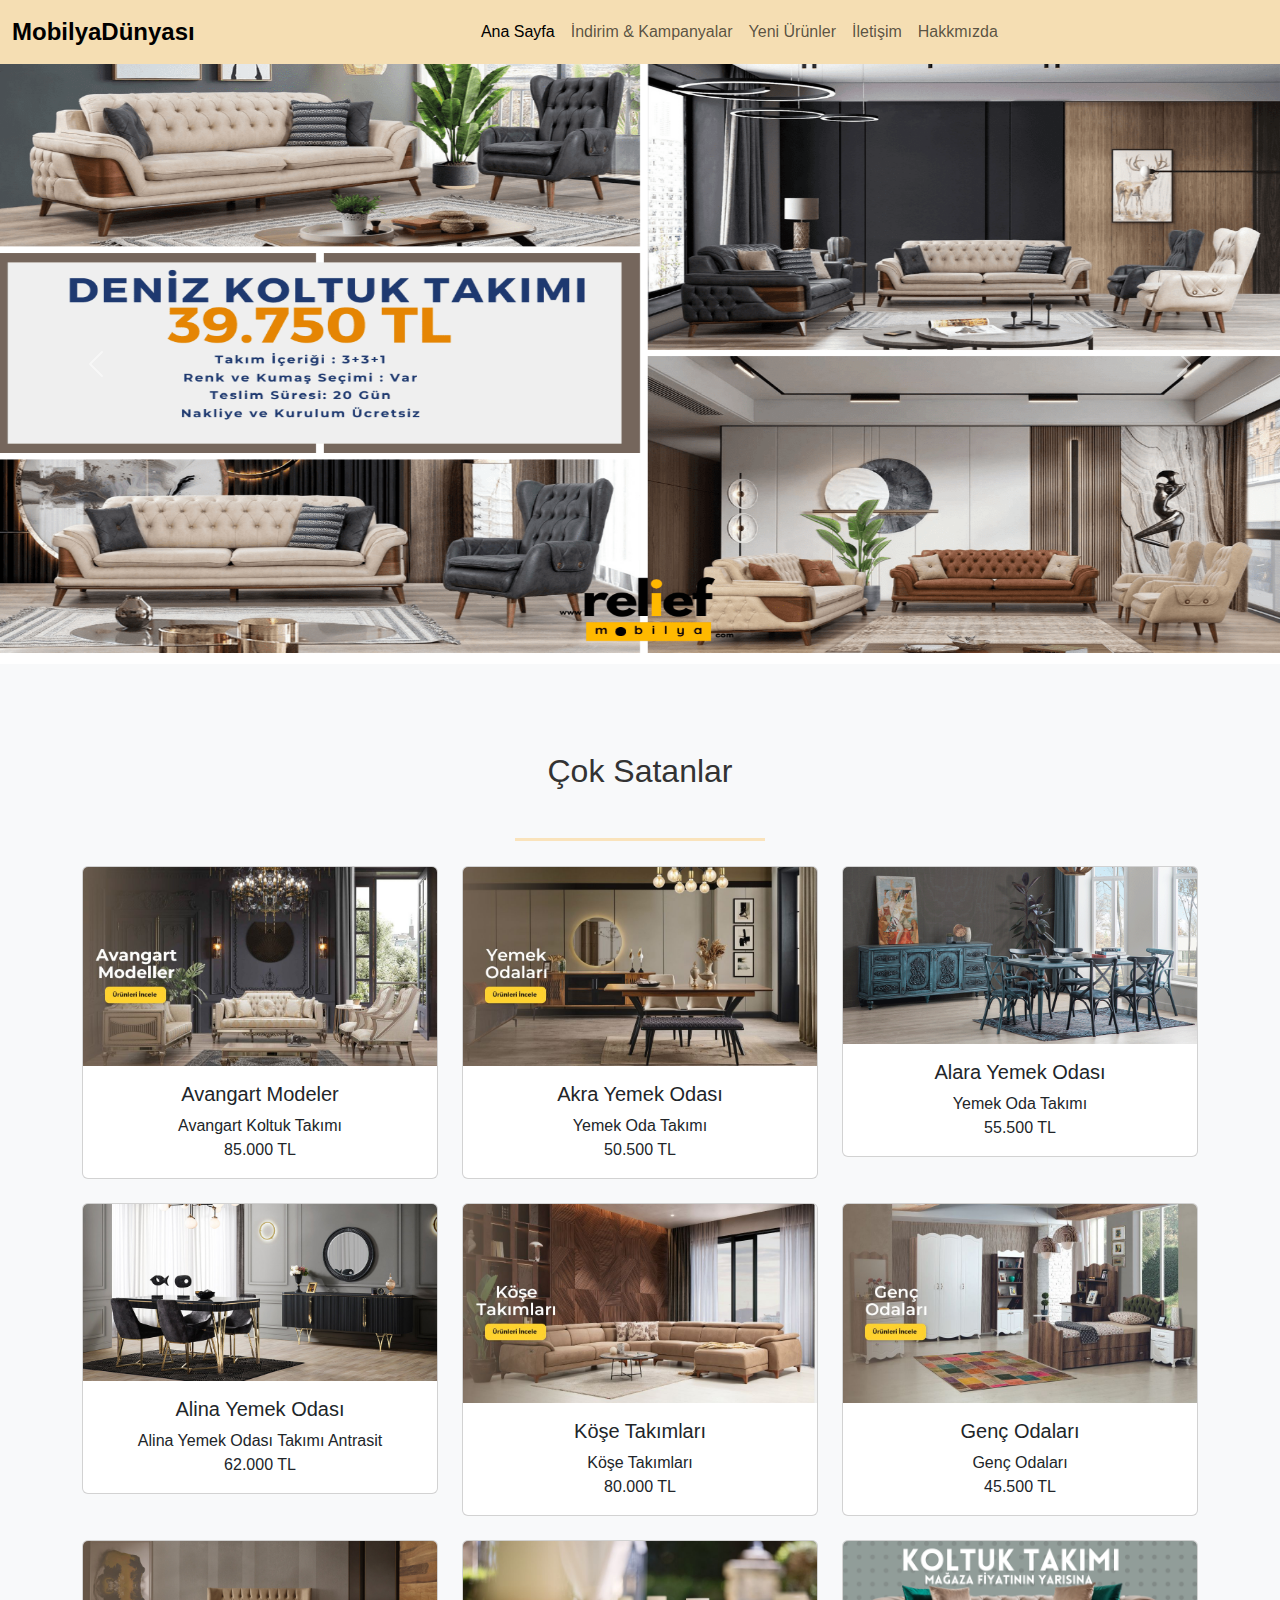
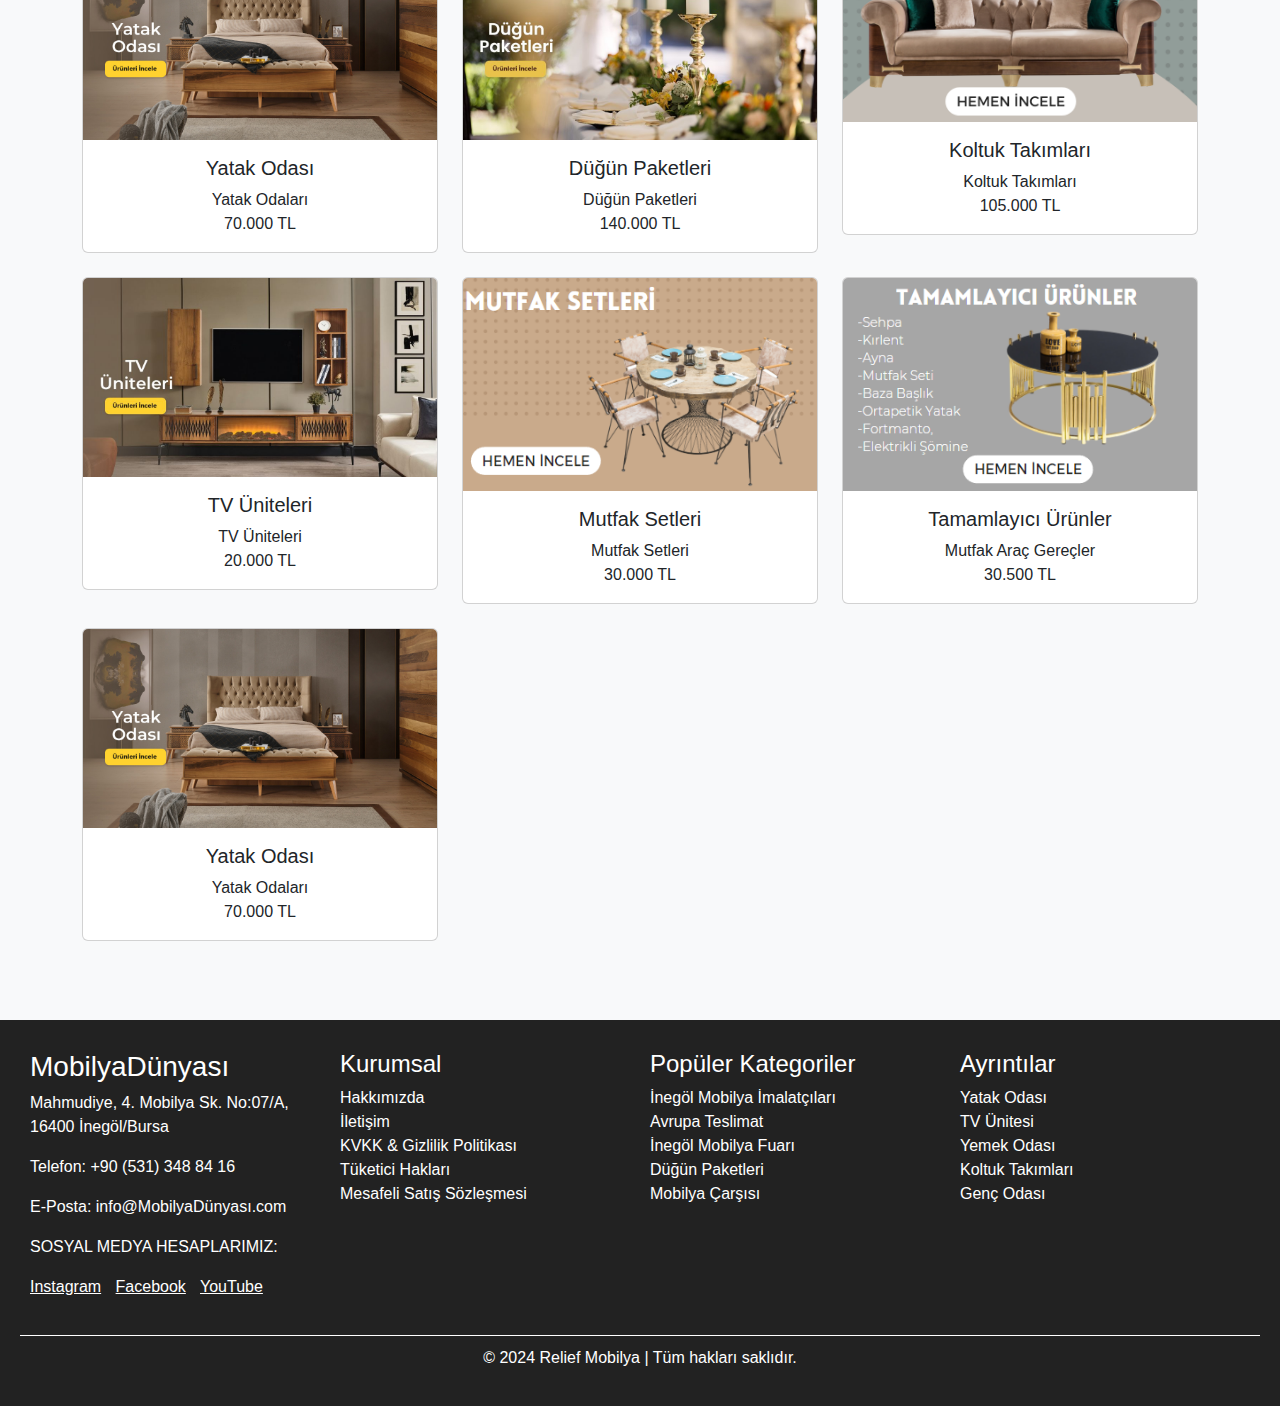
<file: index.html>
<!DOCTYPE html>
<html lang="tr">
<head>
    <meta charset="UTF-8">
    <meta name="viewport" content="width=device-width, initial-scale=1.0">
    <link href="https://cdn.jsdelivr.net/npm/bootstrap@5.3.3/dist/css/bootstrap.min.css" rel="stylesheet" integrity="sha384-QWTKZyjpPEjISv5WaRU9OFeRpok6YctnYmDr5pNlyT2bRjXh0JMhjY6hW+ALEwIH" crossorigin="anonymous">
    <title>Bootstrap 4 tekrar</title>
    <link rel="stylesheet" href="css/stil.css">
</head>
<body>




    <nav class="navbar navbar-expand-lg navbar-custom">
        <div class="container-fluid">
            <a class="navbar-brand" href="index.html">MobilyaDünyası</a>
            <button class="navbar-toggler" type="button" data-bs-toggle="collapse" data-bs-target="#navbarNav" aria-controls="navbarNav" aria-expanded="false" aria-label="Toggle navigation">
                <span class="navbar-toggler-icon"></span>
            </button>
            <div class="collapse navbar-collapse" id="navbarNav">
                <ul class="navbar-nav">
                    <li class="nav-item">
                        <a class="nav-link active" aria-current="page" href="index.html">Ana Sayfa</a>
                    </li>
                    
                    <li class="nav-item">
                        <a class="nav-link" href="İndirim & Kampanyalar.html">İndirim & Kampanyalar</a>
                    </li>
                    <li class="nav-item">
                        <a class="nav-link" href="Yeni Ürünler.html">Yeni Ürünler</a>
                    </li>
                    <li class="nav-item">
                        <a class="nav-link" href="İletişim.html">İletişim</a>
                    </li>
                    <li class="nav-item">
                        <a class="nav-link" href="Hakkımızda.html">Hakkmızda</a>
                    </li>
                </ul>
            </div>
        </div>
    </nav>




    <div id="carouselExample" class="carousel slide">
        <div class="carousel-inner">
          <div class="carousel-item active">
            <img src="img/sli7.png" class="d-block w-100" alt="...">
          </div>
          <div class="carousel-item">
            <img src="img/sli2.png" class="d-block w-100" alt="...">
          </div>
          <div class="carousel-item">
            <img src="img/sli8.png" class="d-block w-100" alt="...">
          </div>
          <div class="carousel-item">
            <img src="img/sli4.png" class="d-block w-100" alt="...">
          </div>
          <div class="carousel-item">
            <img src="img/sli5.png" class="d-block w-100" alt="...">
          </div>
          <div class="carousel-item">
            <img src="img/sli6.png" class="d-block w-100" alt="...">
          </div>
          <div class="carousel-item">
            <img src="img/sli1.png" class="d-block w-100" alt="...">
          </div>
        </div>
        <button class="carousel-control-prev" type="button" data-bs-target="#carouselExample" data-bs-slide="prev">
    <span class="carousel-control-prev-icon" aria-hidden="true"></span>
    <span class="visually-hidden">Previous</span>
  </button>
  <button class="carousel-control-next" type="button" data-bs-target="#carouselExample" data-bs-slide="next">
    <span class="carousel-control-next-icon" aria-hidden="true"></span>
    <span class="visually-hidden">Next</span>
  </button>
</div>







<!--menü başla-->
<section class="p-5 text-center">
    <div class="container">
        <h2 class="mb-5 font-weight-bold">Çok Satanlar</h2>
        <hr class="ayrac">

        
                    <div class="row">
            
                        <!-- Hizmet Kutuları (Linkli) -->
                        <div class="col-md-4 mb-4">
                            <a href="https://reliefmobilya.com/urun-kategori/avangart-modeller/" class="card text-decoration-none ekibimiz" target="_blank">
                                <img src="img/cok1.jpg" class="card-img-top" alt="BurgerKralığı">
                                <div class="card-body">
                                    <h5 class="card-title">Avangart Modeler</h5>
                                    <p class="card-text">Avangart Koltuk Takımı<br>85.000 TL</p>
                                </div>
                            </a>
                        </div>
            
                        <div class="col-md-4 mb-4">
                            <a href="https://reliefmobilya.com/urun-kategori/yemek-odasi-2/" class="card text-decoration-none ekibimiz" target="_blank">
                                <img src="img/cok8.jpg" class="card-img-top" alt="BurgerKralığı">
                                <div class="card-body">
                                    <h5 class="card-title">Akra Yemek Odası</h5>
                                    <p class="card-text">Yemek Oda Takımı<br>50.500 TL</p>
                                </div>
                            </a>
                        </div>
            
                        <div class="col-md-4 mb-4">
                            <a href="https://reliefmobilya.com/urun/alara-yemek-odasi-takimi/" class="card text-decoration-none ekibimiz" target="_blank">
                                <img src="img/cok12.png" class="card-img-top" alt="BurgerKralığı">
                                <div class="card-body">
                                    <h5 class="card-title">Alara Yemek Odası</h5>
                                    <p class="card-text">Yemek Oda Takımı<br>55.500 TL</p>
                                </div>
                            </a>
                        </div>
            
                        <div class="col-md-4 mb-4">
                            <a href="https://reliefmobilya.com/urun/alina-yemek-odasi-takimi-antrasit/" class="card text-decoration-none ekibimiz" target="_blank">
                                <img src="img/cok13.jpg" class="card-img-top" alt="BurgerKralığı">
                                <div class="card-body">
                                    <h5 class="card-title">Alina Yemek Odası</h5>
                                    <p class="card-text">Alina Yemek Odası Takımı Antrasit<br>62.000 TL</p>
                                </div>
                            </a>
                        </div>
            
                        <div class="col-md-4 mb-4">
                            <a href="https://reliefmobilya.com/urun-kategori/kose-takimi-4/" class="card text-decoration-none ekibimiz" target="_blank">
                                <img src="img/cok5.jpg" class="card-img-top" alt="BurgerKralığı">
                                <div class="card-body">
                                    <h5 class="card-title">Köşe Takımları</h5>
                                    <p class="card-text">Köşe Takımları<br>80.000 TL</p>
                                </div>
                            </a>
                        </div>
            
                        <div class="col-md-4 mb-4">
                            <a href="https://reliefmobilya.com/urun-kategori/genc-odasi/" class="card text-decoration-none ekibimiz" target="_blank">
                                <img src="img/cok3.jpg" class="card-img-top" alt="BurgerKralığı">
                                <div class="card-body">
                                    <h5 class="card-title">Genç Odaları</h5>
                                    <p class="card-text">Genç Odaları<br>45.500 TL</p>
                                </div>
                            </a>
                        </div>
            
                        <div class="col-md-4 mb-4">
                            <a href="https://reliefmobilya.com/urun-kategori/yatak-odasi-2/page/2" class="card text-decoration-none ekibimiz" target="_blank">
                                <img src="img/cok9.jpg" class="card-img-top" alt="BurgerKralığı">
                                <div class="card-body">
                                    <h5 class="card-title">Yatak Odası</h5>
                                    <p class="card-text">Yatak Odaları<br>70.000 TL</p>
                                </div>
                            </a>
                        </div>
            
                        <div class="col-md-4 mb-4">
                            <a href="https://reliefmobilya.com/urun-kategori/dugun-paketi/" class="card text-decoration-none ekibimiz" target="_blank">
                                <img src="img/cok2.jpg" class="card-img-top" alt="BurgerKralığı">
                                <div class="card-body">
                                    <h5 class="card-title">Düğün Paketleri</h5>
                                    <p class="card-text">Düğün Paketleri<br>140.000 TL</p>
                                </div>
                            </a>
                        </div>
            
                        <div class="col-md-4 mb-4">
                            <a href="https://reliefmobilya.com/urun-kategori/koltuk-takimlari/" class="card text-decoration-none ekibimiz" target="_blank">
                                <img src="img/cok10.png" class="card-img-top" alt="BurgerKralığı">
                                <div class="card-body">
                                    <h5 class="card-title">Koltuk Takımları</h5>
                                    <p class="card-text">Koltuk Takımları<br>105.000 TL</p>
                                </div>
                            </a>
                        </div>
            
                        <div class="col-md-4 mb-4">
                            <a href="https://reliefmobilya.com/urun-kategori/tv-unitesi-5/" class="card text-decoration-none ekibimiz" target="_blank">
                                <img src="img/cok7.jpg" class="card-img-top" alt="BurgerKralığı">
                                <div class="card-body">
                                    <h5 class="card-title">TV Üniteleri</h5>
                                    <p class="card-text">TV Üniteleri<br>20.000 TL</p>
                                </div>
                            </a>
                        </div>
            
                        <div class="col-md-4 mb-4">
                            <a href="https://reliefmobilya.com/urun-kategori/tamamlayici-urunler/mutfak-seti/" class="card text-decoration-none ekibimiz" target="_blank">
                                <img src="img/mut1.png" class="card-img-top" alt="BurgerKralığı">
                                <div class="card-body">
                                    <h5 class="card-title">Mutfak Setleri</h5>
                                    <p class="card-text">Mutfak Setleri<br>30.000 TL</p>
                                </div>
                            </a>
                        </div>
                                                                                 
                        <div class="col-md-4 mb-4">
                            <a href="https://reliefmobilya.com/urun-kategori/tamamlayici-urunler/" class="card text-decoration-none ekibimiz" target="_blank">
                                <img src="img/Kullanisli-Modeller.png" class="card-img-top" alt="BurgerKralığı">
                                <div class="card-body">
                                    <h5 class="card-title">Tamamlayıcı Ürünler</h5>
                                    <p class="card-text">Mutfak Araç Gereçler<br>30.500 TL</p>
                                </div>
                            </a>
                        </div>
            
                        <div class="col-md-4 mb-4 position-relative">
                            <a href="https://reliefmobilya.com/urun-kategori/yatak-odasi-2/page/2" class="card text-decoration-none ekibimiz" target="_blank">
                                <img src="img/cok9.jpg" class="card-img-top" alt="BurgerKralığı">
                                <div class="card-body">
                                    <h5 class="card-title">Yatak Odası</h5>
                                    <p class="card-text">Yatak Odaları<br>70.000 TL</p>
                                </div>
                            </a>
                        </div>
                        

                    </div>
                </div>
                </section>






        

    </div>
</section>
<!--menü bitir-->



<!--footer-->
<footer style="background-color: #222; color: white; padding: 20px;">
    <div style="display: flex; justify-content: space-between; flex-wrap: wrap;">
        <!-- Logo ve İletişim -->
        <div style="flex: 1; min-width: 200px; padding: 10px;">
            <h3>MobilyaDünyası</h3>
            <p>Mahmudiye, 4. Mobilya Sk. No:07/A, 16400 İnegöl/Bursa</p>
            <p>Telefon: +90 (531) 348 84 16</p>
            <p>E-Posta: info@MobilyaDünyası.com</p>
            <p>SOSYAL MEDYA HESAPLARIMIZ:</p>
            <p>
                <a href="http://Instagram.com" style="color: white; margin-right: 10px;" target="_blank">Instagram</a>
                <a href="http://Facebook.com" style="color: white; margin-right: 10px;" target="_blank">Facebook</a>
                <a href="http://YouTube.com" style="color: white;" target="_blank">YouTube</a>
            </p>
        </div>
        <!-- Kurumsal -->
        <div style="flex: 1; min-width: 150px; padding: 10px;">
            <h4>Kurumsal</h4>
            <ul style="list-style-type: none; padding: 0;">
                <li><a href="#" style="color: white; text-decoration: none;">Hakkımızda</a></li>
                <li><a href="#" style="color: white; text-decoration: none;">İletişim</a></li>
                <li><a href="#" style="color: white; text-decoration: none;">KVKK & Gizlilik Politikası</a></li>
                <li><a href="#" style="color: white; text-decoration: none;">Tüketici Hakları</a></li>
                <li><a href="#" style="color: white; text-decoration: none;">Mesafeli Satış Sözleşmesi</a></li>
            </ul>
        </div>
        <!-- Popüler Kategoriler -->
        <div style="flex: 1; min-width: 150px; padding: 10px;">
            <h4>Popüler Kategoriler</h4>
            <ul style="list-style-type: none; padding: 0;">
                <li><a href="#" style="color: white; text-decoration: none;">İnegöl Mobilya İmalatçıları</a></li>
                <li><a href="#" style="color: white; text-decoration: none;">Avrupa Teslimat</a></li>
                <li><a href="#" style="color: white; text-decoration: none;">İnegöl Mobilya Fuarı</a></li>
                <li><a href="#" style="color: white; text-decoration: none;">Düğün Paketleri</a></li>
                <li><a href="#" style="color: white; text-decoration: none;">Mobilya Çarşısı</a></li>
            </ul>
        </div>
        <!-- Ayrıntılar -->
        <div style="flex: 1; min-width: 150px; padding: 10px;">
            <h4>Ayrıntılar</h4>
            <ul style="list-style-type: none; padding: 0;">
                <li><a href="#" style="color: white; text-decoration: none;">Yatak Odası</a></li>
                <li><a href="#" style="color: white; text-decoration: none;">TV Ünitesi</a></li>
                <li><a href="#" style="color: white; text-decoration: none;">Yemek Odası</a></li>
                <li><a href="#" style="color: white; text-decoration: none;">Koltuk Takımları</a></li>
                <li><a href="#" style="color: white; text-decoration: none;">Genç Odası</a></li>
            </ul>
        </div>
    </div>
    <!-- Alt Bilgi -->
    <div style="text-align: center; padding-top: 10px; border-top: 1px solid white; margin-top: 10px;">
        <p>© 2024 Relief Mobilya | Tüm hakları saklıdır.</p>
    </div>
</footer>
<!--footer-->

    <script src="https://cdnjs.cloudflare.com/ajax/libs/jquery/3.7.1/jquery.min.js" 
         crossorigin="anonymous" referrerpolicy="no-referrer"></script>

    <script src="https://cdn.jsdelivr.net/npm/bootstrap@5.3.3/dist/js/bootstrap.bundle.min.js" integrity="sha384-YvpcrYf0tY3lHB60NNkmXc5s9fDVZLESaAA55NDzOxhy9GkcIdslK1eN7N6jIeHz" crossorigin="anonymous"></script>
</body>
</html>
</file>
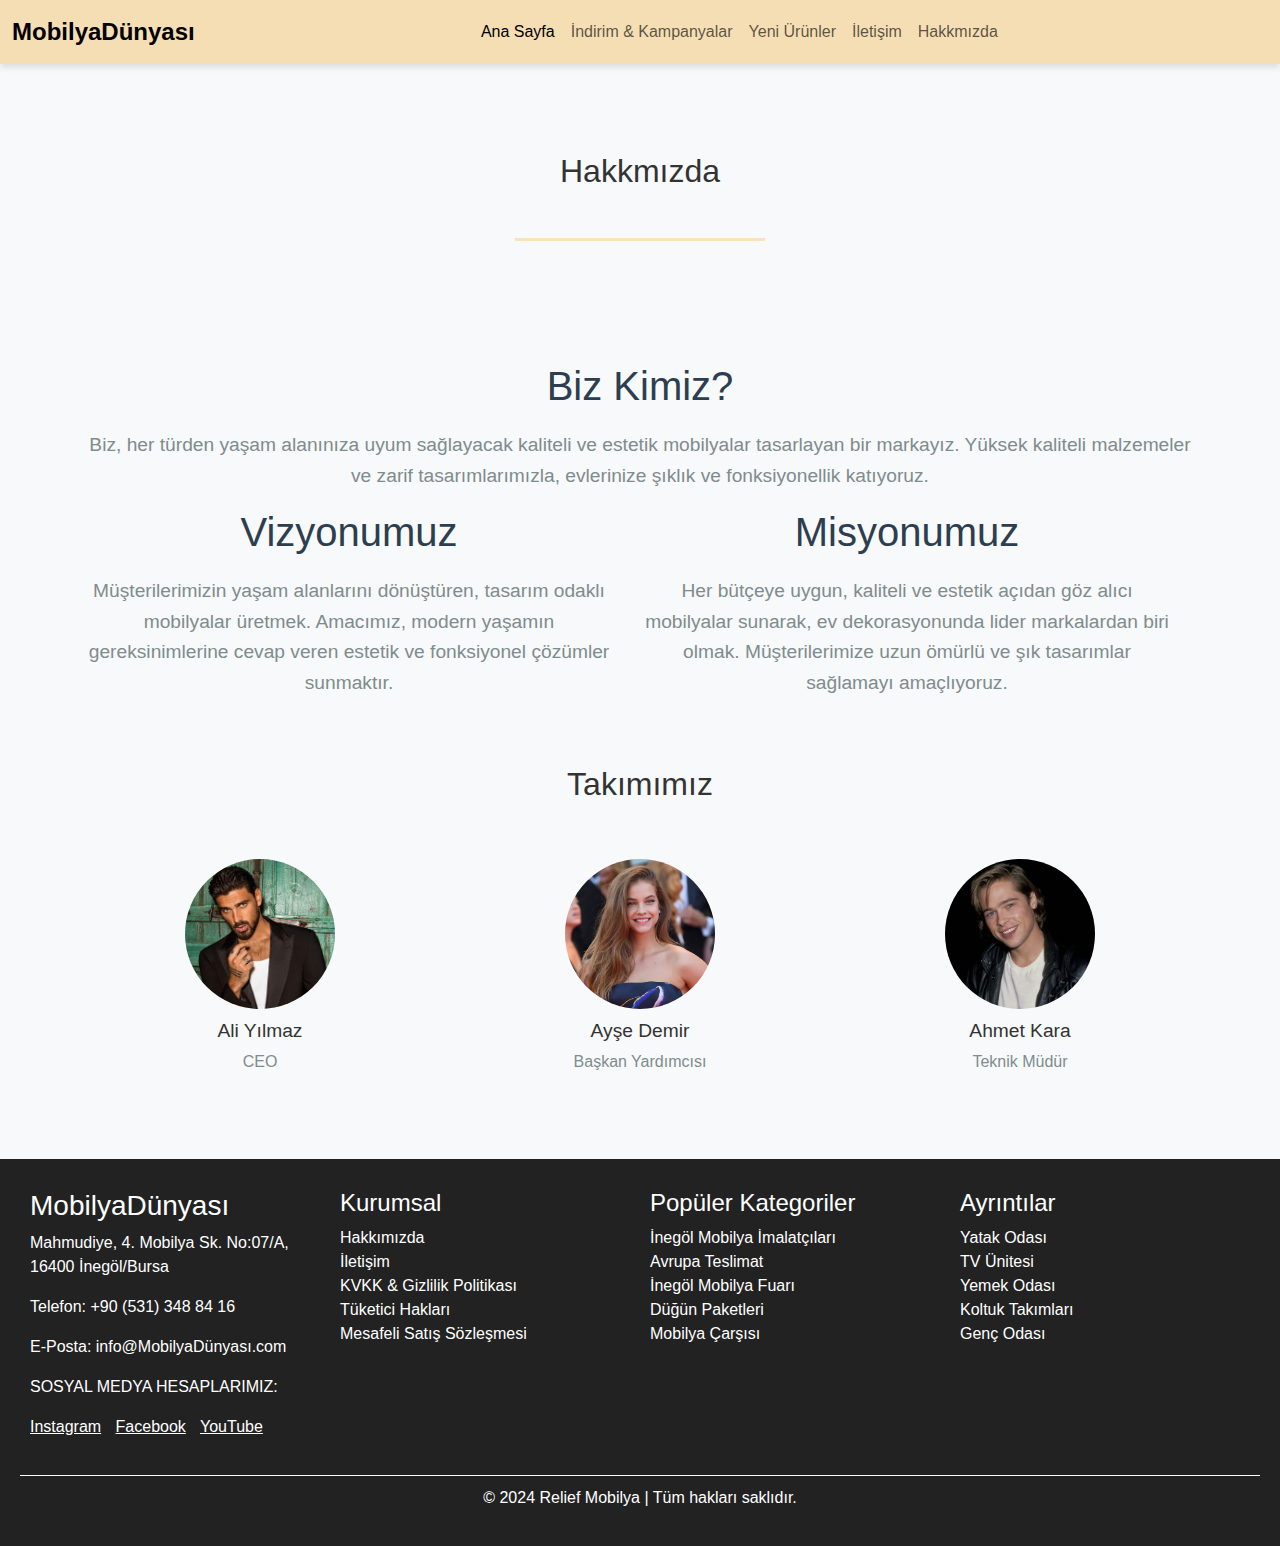
<file: Hakkımızda.html>
<!DOCTYPE html>
<html lang="tr">
<head>
    <meta charset="UTF-8">
    <meta name="viewport" content="width=device-width, initial-scale=1.0">
    <link href="https://cdn.jsdelivr.net/npm/bootstrap@5.3.3/dist/css/bootstrap.min.css" rel="stylesheet" integrity="sha384-QWTKZyjpPEjISv5WaRU9OFeRpok6YctnYmDr5pNlyT2bRjXh0JMhjY6hW+ALEwIH" crossorigin="anonymous">
    <title>Bootstrap 4 tekrar</title>
    <link rel="stylesheet" href="css/stil.css">
</head>
<body>



    <nav class="navbar navbar-expand-lg navbar-custom">
        <div class="container-fluid">
            <a class="navbar-brand" href="index.html">MobilyaDünyası</a>
            <button class="navbar-toggler" type="button" data-bs-toggle="collapse" data-bs-target="#navbarNav" aria-controls="navbarNav" aria-expanded="false" aria-label="Toggle navigation">
                <span class="navbar-toggler-icon"></span>
            </button>
            <div class="collapse navbar-collapse" id="navbarNav">
                <ul class="navbar-nav">
                    <li class="nav-item">
                        <a class="nav-link active" aria-current="page" href="index.html">Ana Sayfa</a>
                    </li>
                    
                    <li class="nav-item">
                        <a class="nav-link" href="İndirim & Kampanyalar.html">İndirim & Kampanyalar</a>
                    </li>
                    <li class="nav-item">
                        <a class="nav-link" href="Yeni Ürünler.html">Yeni Ürünler</a>
                    </li>
                    <li class="nav-item">
                        <a class="nav-link" href="İletişim.html">İletişim</a>
                    </li>
                    <li class="nav-item">
                        <a class="nav-link" href="Hakkımızda.html">Hakkmızda</a>
                    </li>
                </ul>
            </div>
        </div>
    </nav>



<!--menü başla-->
<section class="p-5 text-center">
    <div class="container">
        <h2 class="mb-5 font-weight-bold">Hakkmızda</h2>
        <hr class="ayrac">
        <br><br><br><br>
                    <div class="row">
                        <section class="about-section">
                            <h2>Biz Kimiz?</h2>
                            <p class="about-description">Biz, her türden yaşam alanınıza uyum sağlayacak kaliteli ve estetik mobilyalar tasarlayan bir markayız. Yüksek kaliteli malzemeler ve zarif tasarımlarımızla, evlerinize şıklık ve fonksiyonellik katıyoruz.</p>
                        </section>
    
                        <!-- Vizyon ve Misyon -->
                        <div class="row">
                            <div class="col-md-6">
                                <section class="about-section">
                                    <h2>Vizyonumuz</h2>
                                    <p class="about-description">Müşterilerimizin yaşam alanlarını dönüştüren, tasarım odaklı mobilyalar üretmek. Amacımız, modern yaşamın gereksinimlerine cevap veren estetik ve fonksiyonel çözümler sunmaktır.</p>
                                </section>
                            </div>
                            <div class="col-md-6">
                                <section class="about-section">
                                    <h2>Misyonumuz</h2>
                                    <p class="about-description">Her bütçeye uygun, kaliteli ve estetik açıdan göz alıcı mobilyalar sunarak, ev dekorasyonunda lider markalardan biri olmak. Müşterilerimize uzun ömürlü ve şık tasarımlar sağlamayı amaçlıyoruz.</p>
                                </section>
                            </div>
                        </div>
    



                        <!-- Takımımız -->
                    <section class="team-section">
                        <h2>Takımımız</h2>
                        <br><br>
                        <div class="row">
                            <!-- Takım Üyesi 1 -->
                            <div class="col-md-4">
                                <div class="team-member">
                                    <img src="img/foto2.jpg" alt="Üye 1" class="img-fluid rounded-circle">
                                    <h5>Ali Yılmaz</h5>
                                    <p>CEO</p>
                                </div>
                            </div>
                            <!-- Takım Üyesi 2 -->
                            <div class="col-md-4">
                                <div class="team-member">
                                    <img src="img/foto3.jpg" alt="Üye 2" class="img-fluid rounded-circle">
                                    <h5>Ayşe Demir</h5>
                                    <p>Başkan Yardımcısı</p>
                                </div>
                            </div>
                            <!-- Takım Üyesi 3 -->
                            <div class="col-md-4">
                                <div class="team-member">
                                    <img src="img/foto4.jpg" alt="Üye 3" class="img-fluid rounded-circle">
                                    <h5>Ahmet Kara</h5>
                                    <p>Teknik Müdür</p>
                                </div>
                            </div>
                        </div>
                    </section>
                </div>
            </div>
        </div>
    </main>



                    </div>
        </div>
</section>






        

    </div>
</section>
<!--menü bitir-->


<!--footer-->
<footer style="background-color: #222; color: white; padding: 20px;">
    <div style="display: flex; justify-content: space-between; flex-wrap: wrap;">
        <!-- Logo ve İletişim -->
        <div style="flex: 1; min-width: 200px; padding: 10px;">
            <h3>MobilyaDünyası</h3>
            <p>Mahmudiye, 4. Mobilya Sk. No:07/A, 16400 İnegöl/Bursa</p>
            <p>Telefon: +90 (531) 348 84 16</p>
            <p>E-Posta: info@MobilyaDünyası.com</p>
            <p>SOSYAL MEDYA HESAPLARIMIZ:</p>
            <p>
                <a href="http://Instagram.com" style="color: white; margin-right: 10px;" target="_blank">Instagram</a>
                <a href="http://Facebook.com" style="color: white; margin-right: 10px;" target="_blank">Facebook</a>
                <a href="http://YouTube.com" style="color: white;" target="_blank">YouTube</a>
            </p>
        </div>
        <!-- Kurumsal -->
        <div style="flex: 1; min-width: 150px; padding: 10px;">
            <h4>Kurumsal</h4>
            <ul style="list-style-type: none; padding: 0;">
                <li><a href="#" style="color: white; text-decoration: none;">Hakkımızda</a></li>
                <li><a href="#" style="color: white; text-decoration: none;">İletişim</a></li>
                <li><a href="#" style="color: white; text-decoration: none;">KVKK & Gizlilik Politikası</a></li>
                <li><a href="#" style="color: white; text-decoration: none;">Tüketici Hakları</a></li>
                <li><a href="#" style="color: white; text-decoration: none;">Mesafeli Satış Sözleşmesi</a></li>
            </ul>
        </div>
        <!-- Popüler Kategoriler -->
        <div style="flex: 1; min-width: 150px; padding: 10px;">
            <h4>Popüler Kategoriler</h4>
            <ul style="list-style-type: none; padding: 0;">
                <li><a href="#" style="color: white; text-decoration: none;">İnegöl Mobilya İmalatçıları</a></li>
                <li><a href="#" style="color: white; text-decoration: none;">Avrupa Teslimat</a></li>
                <li><a href="#" style="color: white; text-decoration: none;">İnegöl Mobilya Fuarı</a></li>
                <li><a href="#" style="color: white; text-decoration: none;">Düğün Paketleri</a></li>
                <li><a href="#" style="color: white; text-decoration: none;">Mobilya Çarşısı</a></li>
            </ul>
        </div>
        <!-- Ayrıntılar -->
        <div style="flex: 1; min-width: 150px; padding: 10px;">
            <h4>Ayrıntılar</h4>
            <ul style="list-style-type: none; padding: 0;">
                <li><a href="#" style="color: white; text-decoration: none;">Yatak Odası</a></li>
                <li><a href="#" style="color: white; text-decoration: none;">TV Ünitesi</a></li>
                <li><a href="#" style="color: white; text-decoration: none;">Yemek Odası</a></li>
                <li><a href="#" style="color: white; text-decoration: none;">Koltuk Takımları</a></li>
                <li><a href="#" style="color: white; text-decoration: none;">Genç Odası</a></li>
            </ul>
        </div>
    </div>
    <!-- Alt Bilgi -->
    <div style="text-align: center; padding-top: 10px; border-top: 1px solid white; margin-top: 10px;">
        <p>© 2024 Relief Mobilya | Tüm hakları saklıdır.</p>
    </div>
</footer>
<!--footer-->



<script src="https://cdnjs.cloudflare.com/ajax/libs/jquery/3.7.1/jquery.min.js" 
crossorigin="anonymous" referrerpolicy="no-referrer"></script>

<script src="https://cdn.jsdelivr.net/npm/bootstrap@5.3.3/dist/js/bootstrap.bundle.min.js" integrity="sha384-YvpcrYf0tY3lHB60NNkmXc5s9fDVZLESaAA55NDzOxhy9GkcIdslK1eN7N6jIeHz" crossorigin="anonymous"></script>
</body>
</html>
</file>
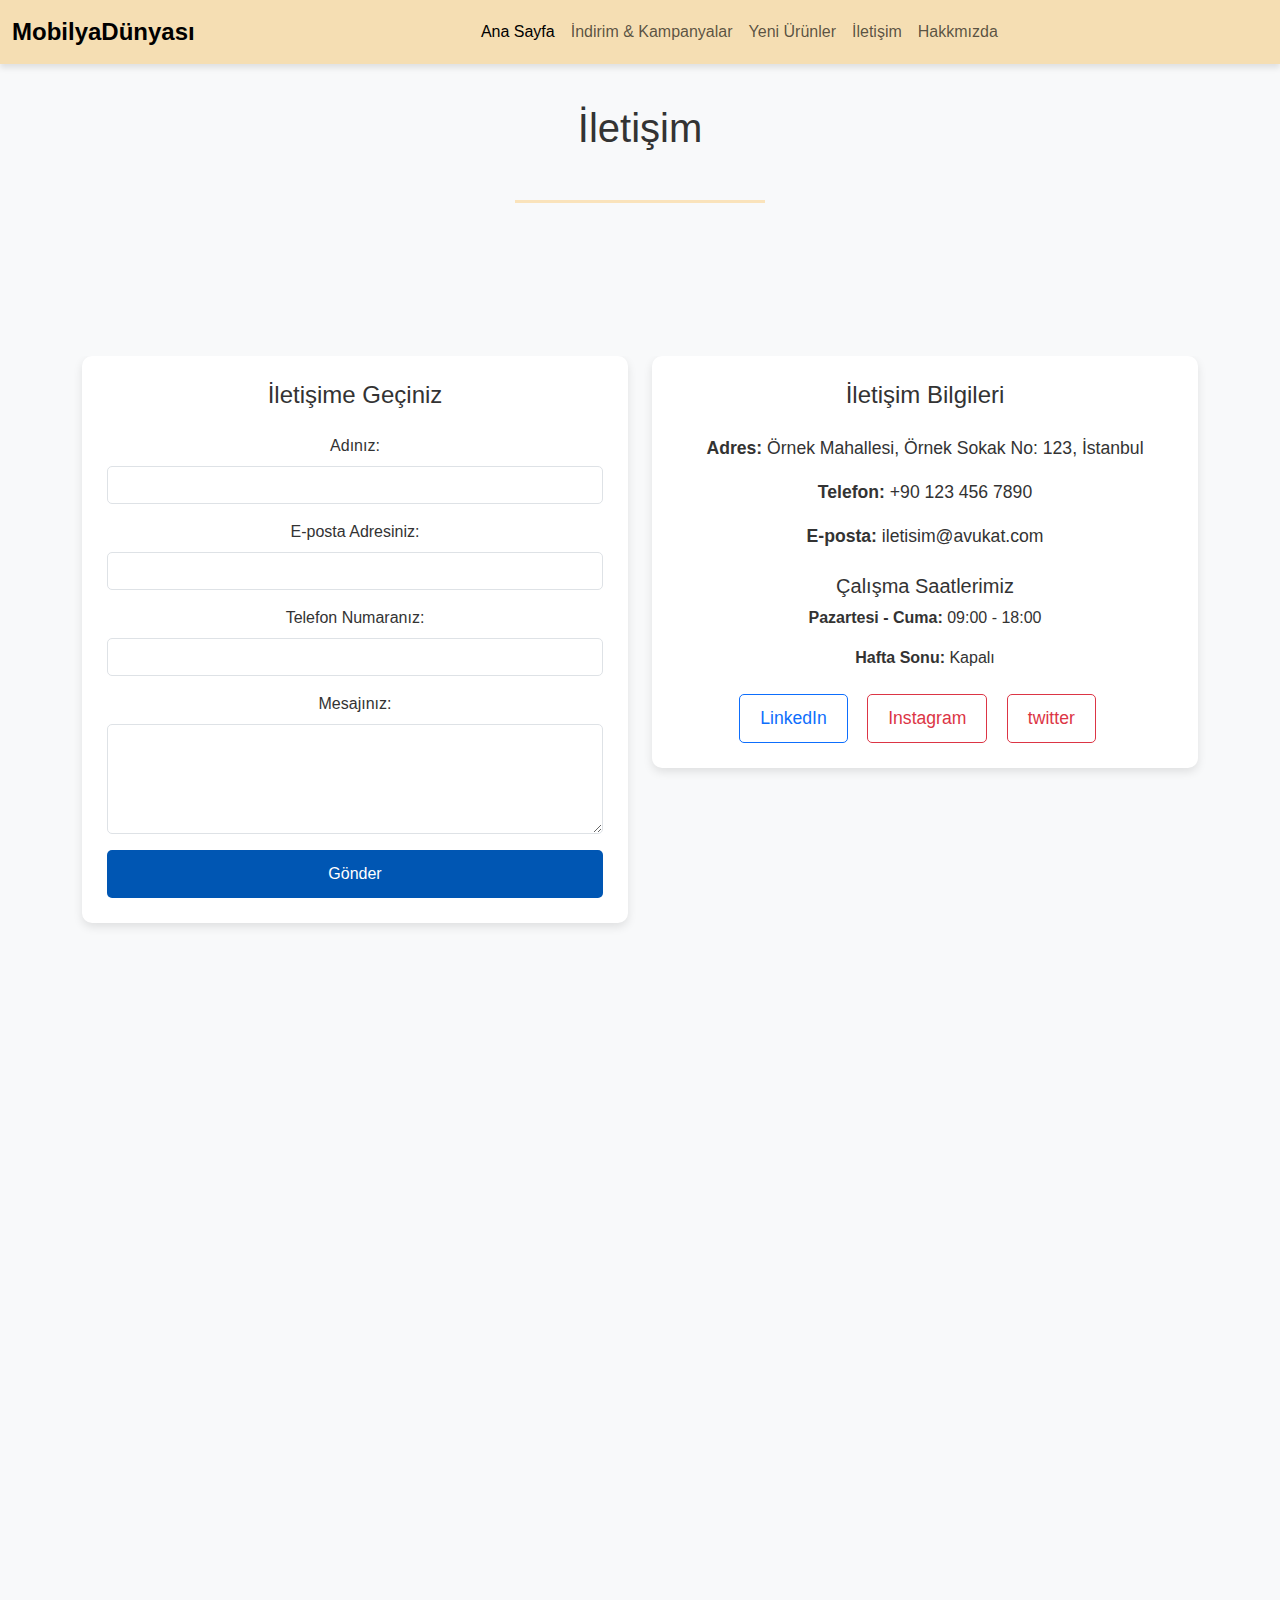
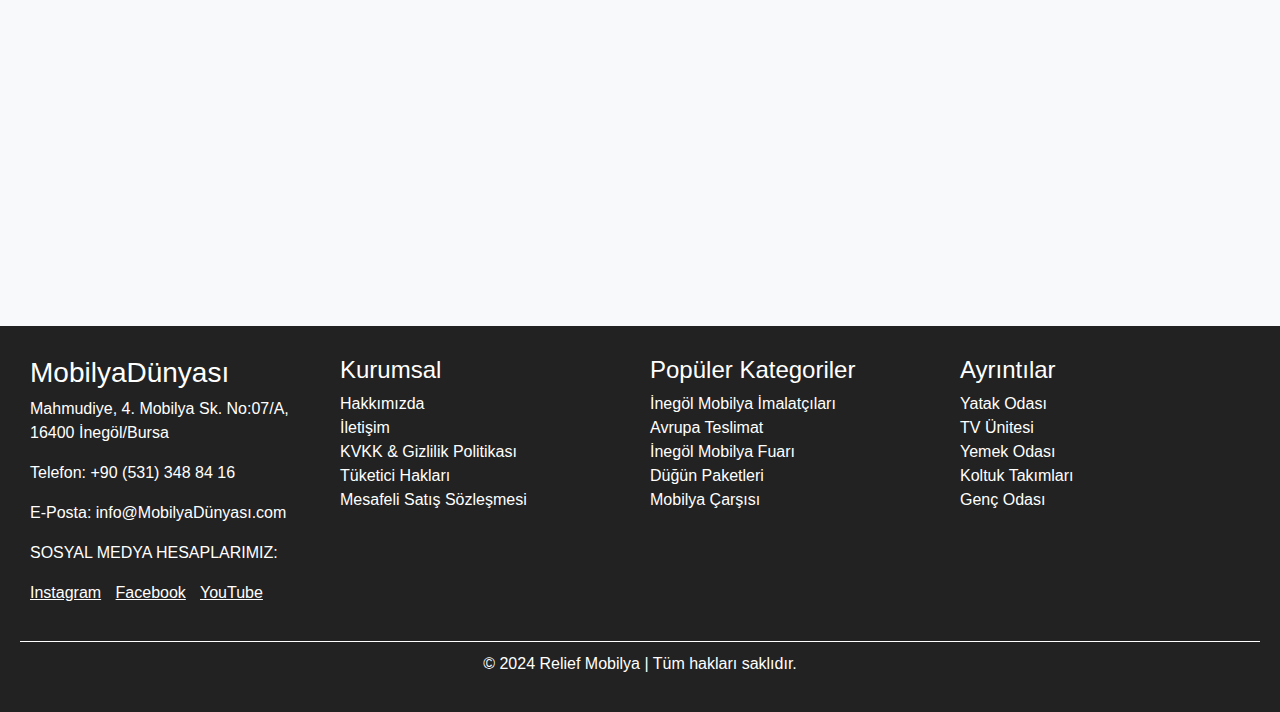
<file: İletişim.html>
<!DOCTYPE html>
<html lang="tr">
<head>
    <meta charset="UTF-8">
    <meta name="viewport" content="width=device-width, initial-scale=1.0">
    <link href="https://cdn.jsdelivr.net/npm/bootstrap@5.3.3/dist/css/bootstrap.min.css" rel="stylesheet" integrity="sha384-QWTKZyjpPEjISv5WaRU9OFeRpok6YctnYmDr5pNlyT2bRjXh0JMhjY6hW+ALEwIH" crossorigin="anonymous">
    <title>Bootstrap 4 tekrar</title>
    <link rel="stylesheet" href="css/stil.css">
</head>
<body>



    <nav class="navbar navbar-expand-lg navbar-custom">
        <div class="container-fluid">
            <a class="navbar-brand" href="index.html">MobilyaDünyası</a>
            <button class="navbar-toggler" type="button" data-bs-toggle="collapse" data-bs-target="#navbarNav" aria-controls="navbarNav" aria-expanded="false" aria-label="Toggle navigation">
                <span class="navbar-toggler-icon"></span>
            </button>
            <div class="collapse navbar-collapse" id="navbarNav">
                <ul class="navbar-nav">
                    <li class="nav-item">
                        <a class="nav-link active" aria-current="page" href="index.html">Ana Sayfa</a>
                    </li>
                    
                    <li class="nav-item">
                        <a class="nav-link" href="İndirim & Kampanyalar.html">İndirim & Kampanyalar</a>
                    </li>
                    <li class="nav-item">
                        <a class="nav-link" href="Yeni Ürünler.html">Yeni Ürünler</a>
                    </li>
                    <li class="nav-item">
                        <a class="nav-link" href="İletişim.html">İletişim</a>
                    </li>
                    <li class="nav-item">
                        <a class="nav-link" href="Hakkımızda.html">Hakkmızda</a>
                    </li>
                </ul>
            </div>
        </div>
    </nav>







    <main class="contact">
        <section class="contact-details">
            <h1>İletişim</h1>
        </section>
        <hr class="ayrac">
    </main>




    <section class="p-5 text-center iletisim">
        <div class="container">
            <a name="İletisim"></a>
                <div class="row">
                    <!-- İletişim Formu -->
                    <div class="col-md-6 mb-4">
                        <div class="card-custom">
                            <h4 class="text-center mb-4">İletişime Geçiniz</h4>
                            <form action="/submit-form" method="POST" class="contact-form">
                                <div class="mb-3">
                                    <label for="name" class="form-label">Adınız:</label>
                                    <input type="text" class="form-control" id="name" name="name" required>
                                </div>
                                <div class="mb-3">
                                    <label for="email" class="form-label">E-posta Adresiniz:</label>
                                    <input type="email" class="form-control" id="email" name="email" required>
                                </div>
                                <div class="mb-3">
                                    <label for="phone" class="form-label">Telefon Numaranız:</label>
                                    <input type="tel" class="form-control" id="phone" name="phone">
                                </div>
                                <div class="mb-3">
                                    <label for="message" class="form-label">Mesajınız:</label>
                                    <textarea class="form-control" id="message" name="message" rows="4" required></textarea>
                                </div>
                                <button type="submit" class="btn">Gönder</button>
                            </form>
                        </div>
                    </div>
        
                    <!-- İletişim Bilgileri -->
                    <div class="col-md-6">
                        <div class="card-custom">
                            <h4 class="text-center mb-4">İletişim Bilgileri</h4>
                            <div class="contact-info">
                                <p><strong>Adres:</strong> Örnek Mahallesi, Örnek Sokak No: 123, İstanbul</p>
                                <p><strong>Telefon:</strong> +90 123 456 7890</p>
                                <p><strong>E-posta:</strong> iletisim@avukat.com</p>
                            </div>
        
                            <h5 class="mt-4">Çalışma Saatlerimiz</h5>
                            <p><strong>Pazartesi - Cuma:</strong> 09:00 - 18:00</p>
                            <p><strong>Hafta Sonu:</strong> Kapalı</p>
        
                            <!-- Sosyal Medya Bağlantıları -->
                            <div class="social-btns text-center mt-4">
                                <a href="https://www.linkedin.com" target="_blank" class="btn btn-outline-primary">LinkedIn</a>
                                <a href="https://www.instagram.com" target="_blank" class="btn btn-outline-danger">Instagram</a>
                                <a href="https://www.twitter.com" target="_blank" class="btn btn-outline-danger twwt">twitter</a>
                            </div>
                        </div>
                    </div>
                </div>
        
                <!-- Google Maps Harita -->
                <div class="map-container harita">
                    <iframe src="https://www.google.com/maps/embed?pb=!1m18!1m12!1m3!1d3059.248389477899!2d28.9783584!3d41.0082376!2m3!1f0!2f0!3f0!3m2!1i1024!2i768!4f13.1!3m3!1m2!1s0x14cab7d60c12f9d1%3A0x35d2ef9b881321f5!2zS8Sxcm9wSWWxw5lZWJ3F!"
                    width="100%" height="100%" style="border:0;" allowfullscreen="" loading="lazy" ></iframe>
                </div>
            </div>
        
    
    </div>
    </section>
    
    




<br><br><br><br><br><br><br><br><br>


    

<!--footer-->
<footer style="background-color: #222; color: white; padding: 20px;">
    <div style="display: flex; justify-content: space-between; flex-wrap: wrap;">
        <!-- Logo ve İletişim -->
        <div style="flex: 1; min-width: 200px; padding: 10px;">
            <h3>MobilyaDünyası</h3>
            <p>Mahmudiye, 4. Mobilya Sk. No:07/A, 16400 İnegöl/Bursa</p>
            <p>Telefon: +90 (531) 348 84 16</p>
            <p>E-Posta: info@MobilyaDünyası.com</p>
            <p>SOSYAL MEDYA HESAPLARIMIZ:</p>
            <p>
                <a href="http://Instagram.com" style="color: white; margin-right: 10px;" target="_blank">Instagram</a>
                <a href="http://Facebook.com" style="color: white; margin-right: 10px;" target="_blank">Facebook</a>
                <a href="http://YouTube.com" style="color: white;" target="_blank">YouTube</a>
            </p>
        </div>
        <!-- Kurumsal -->
        <div style="flex: 1; min-width: 150px; padding: 10px;">
            <h4>Kurumsal</h4>
            <ul style="list-style-type: none; padding: 0;">
                <li><a href="#" style="color: white; text-decoration: none;">Hakkımızda</a></li>
                <li><a href="#" style="color: white; text-decoration: none;">İletişim</a></li>
                <li><a href="#" style="color: white; text-decoration: none;">KVKK & Gizlilik Politikası</a></li>
                <li><a href="#" style="color: white; text-decoration: none;">Tüketici Hakları</a></li>
                <li><a href="#" style="color: white; text-decoration: none;">Mesafeli Satış Sözleşmesi</a></li>
            </ul>
        </div>
        <!-- Popüler Kategoriler -->
        <div style="flex: 1; min-width: 150px; padding: 10px;">
            <h4>Popüler Kategoriler</h4>
            <ul style="list-style-type: none; padding: 0;">
                <li><a href="#" style="color: white; text-decoration: none;">İnegöl Mobilya İmalatçıları</a></li>
                <li><a href="#" style="color: white; text-decoration: none;">Avrupa Teslimat</a></li>
                <li><a href="#" style="color: white; text-decoration: none;">İnegöl Mobilya Fuarı</a></li>
                <li><a href="#" style="color: white; text-decoration: none;">Düğün Paketleri</a></li>
                <li><a href="#" style="color: white; text-decoration: none;">Mobilya Çarşısı</a></li>
            </ul>
        </div>
        <!-- Ayrıntılar -->
        <div style="flex: 1; min-width: 150px; padding: 10px;">
            <h4>Ayrıntılar</h4>
            <ul style="list-style-type: none; padding: 0;">
                <li><a href="#" style="color: white; text-decoration: none;">Yatak Odası</a></li>
                <li><a href="#" style="color: white; text-decoration: none;">TV Ünitesi</a></li>
                <li><a href="#" style="color: white; text-decoration: none;">Yemek Odası</a></li>
                <li><a href="#" style="color: white; text-decoration: none;">Koltuk Takımları</a></li>
                <li><a href="#" style="color: white; text-decoration: none;">Genç Odası</a></li>
            </ul>
        </div>
    </div>
    <!-- Alt Bilgi -->
    <div style="text-align: center; padding-top: 10px; border-top: 1px solid white; margin-top: 10px;">
        <p>© 2024 Relief Mobilya | Tüm hakları saklıdır.</p>
    </div>
</footer>
<!--footer-->



<script src="https://cdnjs.cloudflare.com/ajax/libs/jquery/3.7.1/jquery.min.js" 
crossorigin="anonymous" referrerpolicy="no-referrer"></script>

<script src="https://cdn.jsdelivr.net/npm/bootstrap@5.3.3/dist/js/bootstrap.bundle.min.js" integrity="sha384-YvpcrYf0tY3lHB60NNkmXc5s9fDVZLESaAA55NDzOxhy9GkcIdslK1eN7N6jIeHz" crossorigin="anonymous"></script>
</body>
</html>
</file>
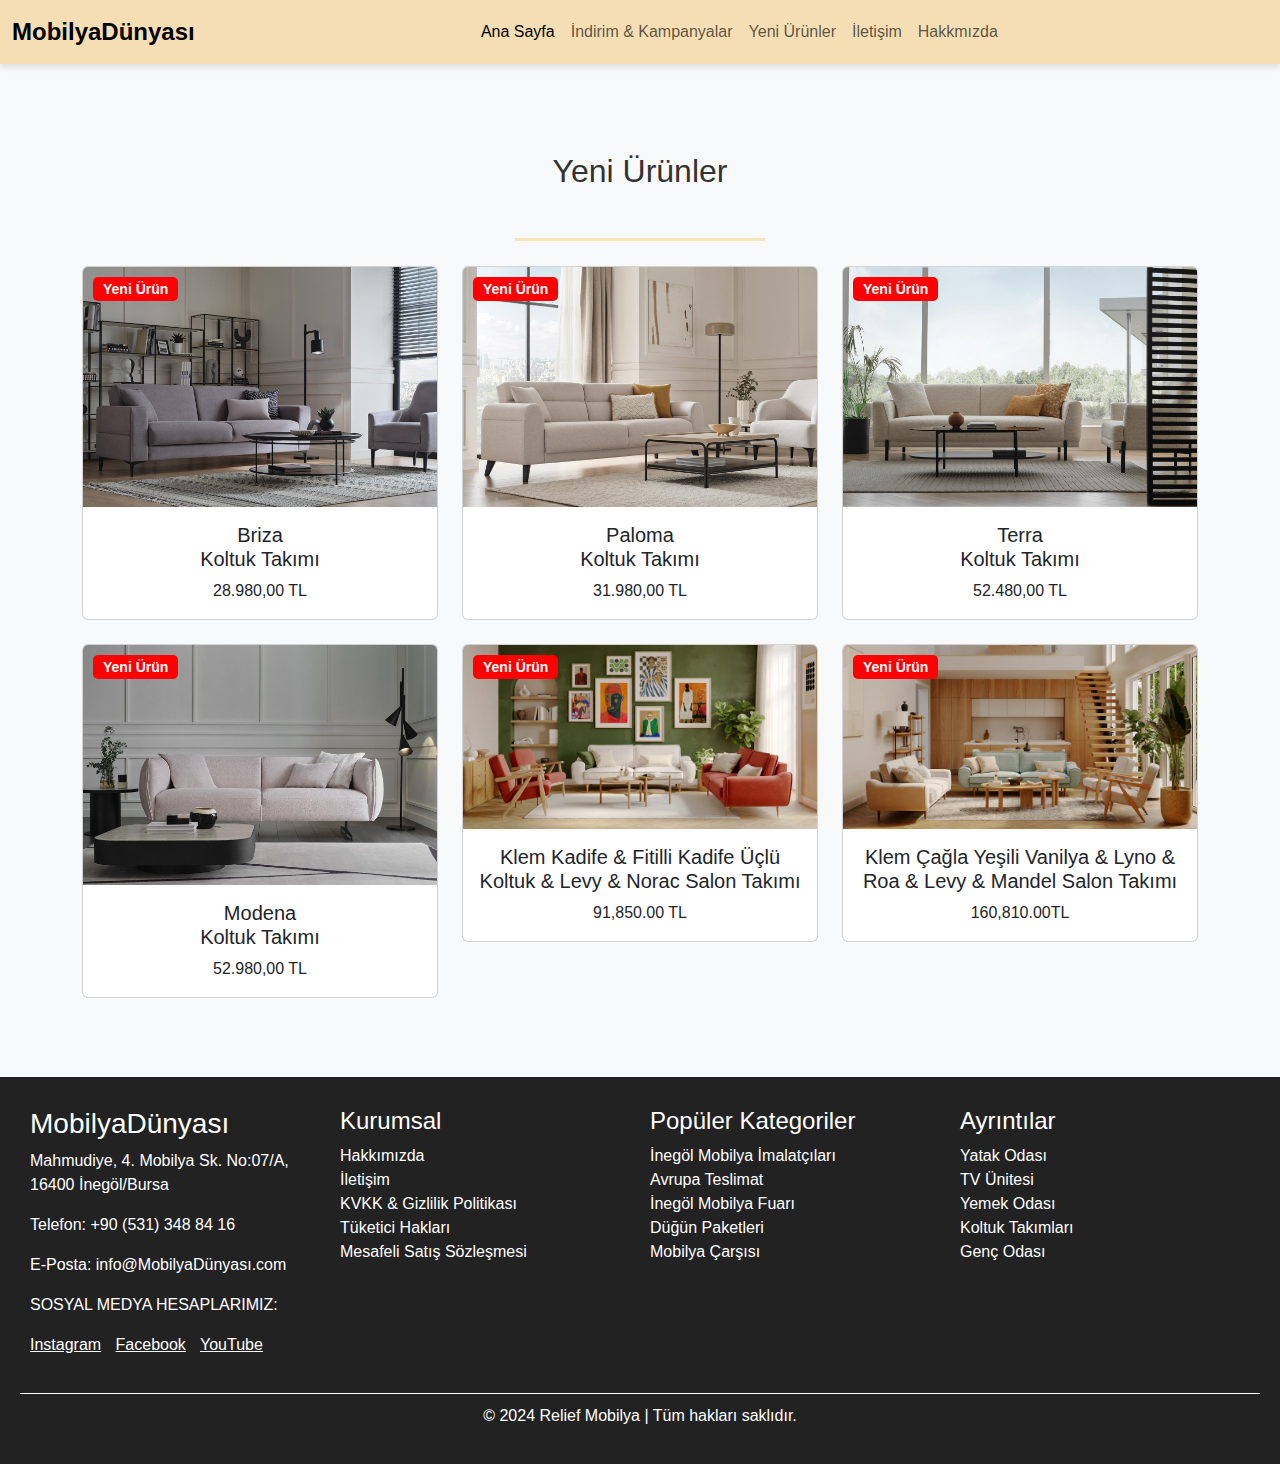
<file: Yeni Ürünler.html>
<!DOCTYPE html>
<html lang="tr">
<head>
    <meta charset="UTF-8">
    <meta name="viewport" content="width=device-width, initial-scale=1.0">
    <link href="https://cdn.jsdelivr.net/npm/bootstrap@5.3.3/dist/css/bootstrap.min.css" rel="stylesheet" integrity="sha384-QWTKZyjpPEjISv5WaRU9OFeRpok6YctnYmDr5pNlyT2bRjXh0JMhjY6hW+ALEwIH" crossorigin="anonymous">
    <title>Bootstrap 4 tekrar</title>
    <link rel="stylesheet" href="css/stil.css">
</head>
<body>



    <nav class="navbar navbar-expand-lg navbar-custom">
        <div class="container-fluid">
            <a class="navbar-brand" href="index.html">MobilyaDünyası</a>
            <button class="navbar-toggler" type="button" data-bs-toggle="collapse" data-bs-target="#navbarNav" aria-controls="navbarNav" aria-expanded="false" aria-label="Toggle navigation">
                <span class="navbar-toggler-icon"></span>
            </button>
            <div class="collapse navbar-collapse" id="navbarNav">
                <ul class="navbar-nav">
                    <li class="nav-item">
                        <a class="nav-link active" aria-current="page" href="index.html">Ana Sayfa</a>
                    </li>
                    
                    <li class="nav-item">
                        <a class="nav-link" href="İndirim & Kampanyalar.html">İndirim & Kampanyalar</a>
                    </li>
                    <li class="nav-item">
                        <a class="nav-link" href="Yeni Ürünler.html">Yeni Ürünler</a>
                    </li>
                    <li class="nav-item">
                        <a class="nav-link" href="İletişim.html">İletişim</a>
                    </li>
                    <li class="nav-item">
                        <a class="nav-link" href="Hakkımızda.html">Hakkmızda</a>
                    </li>
                </ul>
            </div>
        </div>
    </nav>





<!--menü başla-->
<section class="p-5 text-center">
    <div class="container">
        <h2 class="mb-5 font-weight-bold">Yeni Ürünler</h2>
        <hr class="ayrac">

        
                    <div class="row">
            
                        <!-- Hizmet Kutuları (Linkli) -->
                        <div class="col-md-4 mb-4 position-relative">
                            <a href="https://www.enzahome.com.tr/briza-koltuk-takimi-3-1-2013239666/" class="card text-decoration-none ekibimiz" target="_blank">
                                <div class="badge">Yeni Ürün</div>
                                <img src="img/bu1.webp" class="card-img-top" alt="BurgerKralığı">
                                <div class="card-body">
                                    <h5 class="card-title">Briza <br>Koltuk Takımı</h5>
                                    <p class="card-text">28.980,00 TL</p>
                                </div>
                            </a>
                        </div>
            
                        <div class="col-md-4 mb-4 position-relative">
                            <a href="https://www.enzahome.com.tr/paloma-koltuk-takimi-3-1-2013239667/" class="card text-decoration-none ekibimiz" target="_blank">
                                <div class="badge">Yeni Ürün</div>
                                <img src="img/bu2.webp" class="card-img-top" alt="BurgerKralığı">
                                <div class="card-body">
                                    <h5 class="card-title">Paloma <br>Koltuk Takımı</h5>
                                    <p class="card-text">31.980,00 TL</p>
                                </div>
                            </a>
                        </div>
            
                        <div class="col-md-4 mb-4 position-relative">
                            <a href="https://www.enzahome.com.tr/terra-koltuk-takimi-keten-dokulu-16007-beyaz-210161997/" class="card text-decoration-none ekibimiz" target="_blank">
                                <div class="badge">Yeni Ürün</div>
                                <img src="img/bu3.webp" class="card-img-top" alt="BurgerKralığı">
                                <div class="card-body">
                                    <h5 class="card-title">Terra<br>Koltuk Takımı</h5>
                                    <p class="card-text">52.480,00 TL</p>
                                </div>
                            </a>
                        </div>
            
                        <div class="col-md-4 mb-4 position-relative">
                            <a href="https://www.enzahome.com.tr/modena-koltuk-takimi-3-1-2013306321/" class="card text-decoration-none ekibimiz" target="_blank">
                                <div class="badge">Yeni Ürün</div>
                                <img src="img/bu4.webp" class="card-img-top" alt="BurgerKralığı">
                                <div class="card-body">
                                    <h5 class="card-title">Modena<br>Koltuk Takımı</h5>
                                    <p class="card-text">52.980,00 TL</p>
                                </div>
                            </a>
                        </div>
            
                        <div class="col-md-4 mb-4 position-relative">
                            <a href="https://normod.com/products/klem-kadife-fitilli-kadife-uclu-koltuk-levy-norac-salon-takimi" class="card text-decoration-none ekibimiz" target="_blank">
                                <div class="badge">Yeni Ürün</div>
                                <img src="img/bu5.webp" class="card-img-top" alt="BurgerKralığı">
                                <div class="card-body">
                                    <h5 class="card-title">Klem Kadife & Fitilli Kadife Üçlü Koltuk & Levy & Norac Salon Takımı</h5>
                                    <p class="card-text">91,850.00 TL</p>
                                </div>
                            </a>
                        </div>
            
                        <div class="col-md-4 mb-4 position-relative">
                            <a href="https://normod.com/products/klem-cagla-yesili-vanilya-lyno-roa-levy-mandel-salon-takimi" class="card text-decoration-none ekibimiz" target="_blank">
                                <div class="badge">Yeni Ürün</div>
                                <img src="img/bu6.webp" class="card-img-top" alt="BurgerKralığı">
                                <div class="card-body">
                                    <h5 class="card-title">Klem Çağla Yeşili Vanilya & Lyno & Roa & Levy & Mandel Salon Takımı</h5>
                                    <p class="card-text">160,810.00TL</p>
                                </div>
                            </a>
                        </div>
                    </div>
                </div>
                </section>
    </div>
</section>
<!--menü bitir-->












    

<!--footer-->
<footer style="background-color: #222; color: white; padding: 20px;">
    <div style="display: flex; justify-content: space-between; flex-wrap: wrap;">
        <!-- Logo ve İletişim -->
        <div style="flex: 1; min-width: 200px; padding: 10px;">
            <h3>MobilyaDünyası</h3>
            <p>Mahmudiye, 4. Mobilya Sk. No:07/A, 16400 İnegöl/Bursa</p>
            <p>Telefon: +90 (531) 348 84 16</p>
            <p>E-Posta: info@MobilyaDünyası.com</p>
            <p>SOSYAL MEDYA HESAPLARIMIZ:</p>
            <p>
                <a href="http://Instagram.com" style="color: white; margin-right: 10px;" target="_blank">Instagram</a>
                <a href="http://Facebook.com" style="color: white; margin-right: 10px;" target="_blank">Facebook</a>
                <a href="http://YouTube.com" style="color: white;" target="_blank">YouTube</a>
            </p>
        </div>
        <!-- Kurumsal -->
        <div style="flex: 1; min-width: 150px; padding: 10px;">
            <h4>Kurumsal</h4>
            <ul style="list-style-type: none; padding: 0;">
                <li><a href="#" style="color: white; text-decoration: none;">Hakkımızda</a></li>
                <li><a href="#" style="color: white; text-decoration: none;">İletişim</a></li>
                <li><a href="#" style="color: white; text-decoration: none;">KVKK & Gizlilik Politikası</a></li>
                <li><a href="#" style="color: white; text-decoration: none;">Tüketici Hakları</a></li>
                <li><a href="#" style="color: white; text-decoration: none;">Mesafeli Satış Sözleşmesi</a></li>
            </ul>
        </div>
        <!-- Popüler Kategoriler -->
        <div style="flex: 1; min-width: 150px; padding: 10px;">
            <h4>Popüler Kategoriler</h4>
            <ul style="list-style-type: none; padding: 0;">
                <li><a href="#" style="color: white; text-decoration: none;">İnegöl Mobilya İmalatçıları</a></li>
                <li><a href="#" style="color: white; text-decoration: none;">Avrupa Teslimat</a></li>
                <li><a href="#" style="color: white; text-decoration: none;">İnegöl Mobilya Fuarı</a></li>
                <li><a href="#" style="color: white; text-decoration: none;">Düğün Paketleri</a></li>
                <li><a href="#" style="color: white; text-decoration: none;">Mobilya Çarşısı</a></li>
            </ul>
        </div>
        <!-- Ayrıntılar -->
        <div style="flex: 1; min-width: 150px; padding: 10px;">
            <h4>Ayrıntılar</h4>
            <ul style="list-style-type: none; padding: 0;">
                <li><a href="#" style="color: white; text-decoration: none;">Yatak Odası</a></li>
                <li><a href="#" style="color: white; text-decoration: none;">TV Ünitesi</a></li>
                <li><a href="#" style="color: white; text-decoration: none;">Yemek Odası</a></li>
                <li><a href="#" style="color: white; text-decoration: none;">Koltuk Takımları</a></li>
                <li><a href="#" style="color: white; text-decoration: none;">Genç Odası</a></li>
            </ul>
        </div>
    </div>
    <!-- Alt Bilgi -->
    <div style="text-align: center; padding-top: 10px; border-top: 1px solid white; margin-top: 10px;">
        <p>© 2024 Relief Mobilya | Tüm hakları saklıdır.</p>
    </div>
</footer>
<!--footer-->



<script src="https://cdnjs.cloudflare.com/ajax/libs/jquery/3.7.1/jquery.min.js" 
crossorigin="anonymous" referrerpolicy="no-referrer"></script>

<script src="https://cdn.jsdelivr.net/npm/bootstrap@5.3.3/dist/js/bootstrap.bundle.min.js" integrity="sha384-YvpcrYf0tY3lHB60NNkmXc5s9fDVZLESaAA55NDzOxhy9GkcIdslK1eN7N6jIeHz" crossorigin="anonymous"></script>
</body>
</html>
</file>
<file: css/stil.css>
.navbar-custom {
    background-color: #F5DEB3; /* Buğday rengi */
    box-shadow: 0 4px 6px rgba(0, 0, 0, 0.1);
}
.navbar-brand {
    font-size: 1.5rem;
    font-weight: bold;
    color: #000;
    text-decoration: none;
}
.navbar-brand:hover {
    color: #555;
}
.nav-link {
    font-size: 1rem;
    padding: 0.75rem 1rem;
    transition: color 0.6s ease, background-color 0.3s ease;
}
.nav-link:hover {
    color: #6795ff;
    background-color: rgba(0, 0, 0, 0.1);
    border-radius: 5px;
}
.navbar-toggler {
    border: none;
}
.navbar-nav {
    margin-left: auto;
    margin-right: auto;
}
.navbar-nav li {
    display: flex;
    align-items: center;
    justify-content: center;
}
.carousel-inner img {
    width: 100%;
    height: 600px;
    object-fit:initial;
}









.ayrac{
    border: none;
    border-top: 3px solid orange;
    max-width: 250px;
    margin: 25px auto;
  }
  
  
  
  
  
  .container {
    display: inline-block;
    overflow: hidden; 
  }
  
  .container img {
    width: 100%; 
    transition: transform 0.5s ease; 
    
  }
  
  .container img:hover {
    transform: scale(1.1); 
  }
  





  footer a:hover {
    color: #f1c40f;
    text-decoration: underline;
}













body {
    font-family: Arial, sans-serif;
    background-color: #f8f9fa;
    color: #333;
}
.banner {
    background-image: url(../img/nav1.jpg);
    background-size: cover; /* Resmi genişliği tamamen dolduracak şekilde ölçeklendirir */
    background-repeat: no-repeat; /* Resmin tekrarlanmamasını sağlar */
    background-position: center; /* Resmi ortalar */
    color: rgb(0, 0, 0);
    text-align: center;
    padding: 250px 0; /* Üst ve alt boşlukları artırarak banner'ı genişletir */
    margin-bottom: 30px;
}
.banner h1 {
    font-size: 3.5rem;
    font-weight: bold;
    margin-top: -25px; /* Yazıyı yukarı taşır */
}

.banner p {
    font-size: 1.5rem;
}









.position-relative {
    position: relative;
}

.badge {
    position: absolute;
    top: 10px;
    left: 10px;
    background-color: red;
    color: white;
    padding: 5px 10px;
    font-size: 14px;
    font-weight: bold;
    border-radius: 5px;
    z-index: 10;
}











main.contact {
    max-width: 1000px;
    margin: 20px auto;
    padding: 20px;
    border-radius: 8px;
}

.contact-details {
    display: flex;
    flex-direction: column;
    align-items: center;
    gap: 20px;
}

.contact-details img {
    width: 85%;
    border-radius: 10px;
}

.contact-details div {
    text-align: center;
}

.contact-details h2 {
    margin-bottom: 60px;
}

.contact-details h1 {
    margin-bottom: 23px;
}

.contact-details a {
    color: #0058a3;
    text-decoration: none;
    font-weight: bold;
}














  
.container {
    margin-top: 40px;
  }
  
  
  
  
  .section-title {
    font-size: 2.5rem;
    font-weight: 600;
    color: #0056b3;
    margin-bottom: 40px;
    text-transform: uppercase;
  }
  
  
  .contact-form .form-control {
    border-radius: 5px;
  }
  
  
  .contact-form .btn {
    background-color: #0056b3;
    color: white;
    border: none;
    border-radius: 5px;
    padding: 12px 30px;
    width: 100%;
  }
  
  
  
  .contact-form .btn:hover {
    background-color: #004085;
  }
  
  
  .card-custom {
    border: none;
    box-shadow: 0 4px 10px rgba(0, 0, 0, 0.1);
    border-radius: 10px;
    padding: 25px;
    background-color: #fff;
    margin-bottom: 30px;
  }
  
  
  .contact-info p {
    font-size: 1.1rem;
    line-height: 1.6;
  }
  
  
  
  .social-btns a {
    font-size: 1.1rem;
    padding: 10px 20px;
    border-radius: 5px;
    margin-right: 15px;
    transition: all 0.3s ease;
  }
  
  
  
  
  .social-btns .btn:hover {
    transform: scale(1.1);
  }
  
  
  
  
  
  .map-container {
    position: relative;
    padding-bottom: 56.25%;
    height: 0;
    overflow: hidden;
    max-width: 100%;
    margin-top: 50px;
  }
  
  
  
  
  .map-container iframe {
    position: absolute;
    top: 0;
    left: 0;
    width: 100%;
    height: 100%;
  }
  
  
  
  
  
  
  /* Responsiveness */
  @media (max-width: 768px) {
    .contact-form .btn {
        width: auto;
    }
    .section-title {
        font-size: 2rem;
    }
  }
  
  
  
  
  
  
  .harita{
    border-radius: 50px;
  }
  
  


  
  



  /* Takım Üyeleri */
.team-section {
    margin-top: 50px;
}

.team-member {
    text-align: center;
    margin-bottom: 30px;
}

.team-member img {
    width: 150px;
    height: 150px;
    object-fit: cover;
}

.team-member h5 {
    font-size: 1.2rem;
    margin-top: 10px;
}

.team-member p {
    color: #7F8C8D;
}

/* Mobil uyumlu stil */
@media (max-width: 767px) {
    .header h1 {
        font-size: 2.5rem;
    }

    .about-description, .values-list li {
        font-size: 1rem;
    }
}
/* About Section */
.about-section h2 {
    color: #2C3E50;
    font-size: 2.5rem;
    margin-bottom: 20px;
}

.about-description {
    font-size: 1.2rem;
    line-height: 1.6;
    color: #7F8C8D;
}

/* Values List */
.values-list {
    list-style: none;
    padding-left: 0;
}

.values-list li {
    font-size: 1.2rem;
    margin-bottom: 10px;
    color: #34495E;
}

.values-list i {
    color: #27AE60;
    margin-right: 10px;
}

.header h1 {
    font-size: 3rem;
}

.header p {
    font-size: 1.2rem;
}
</file>
